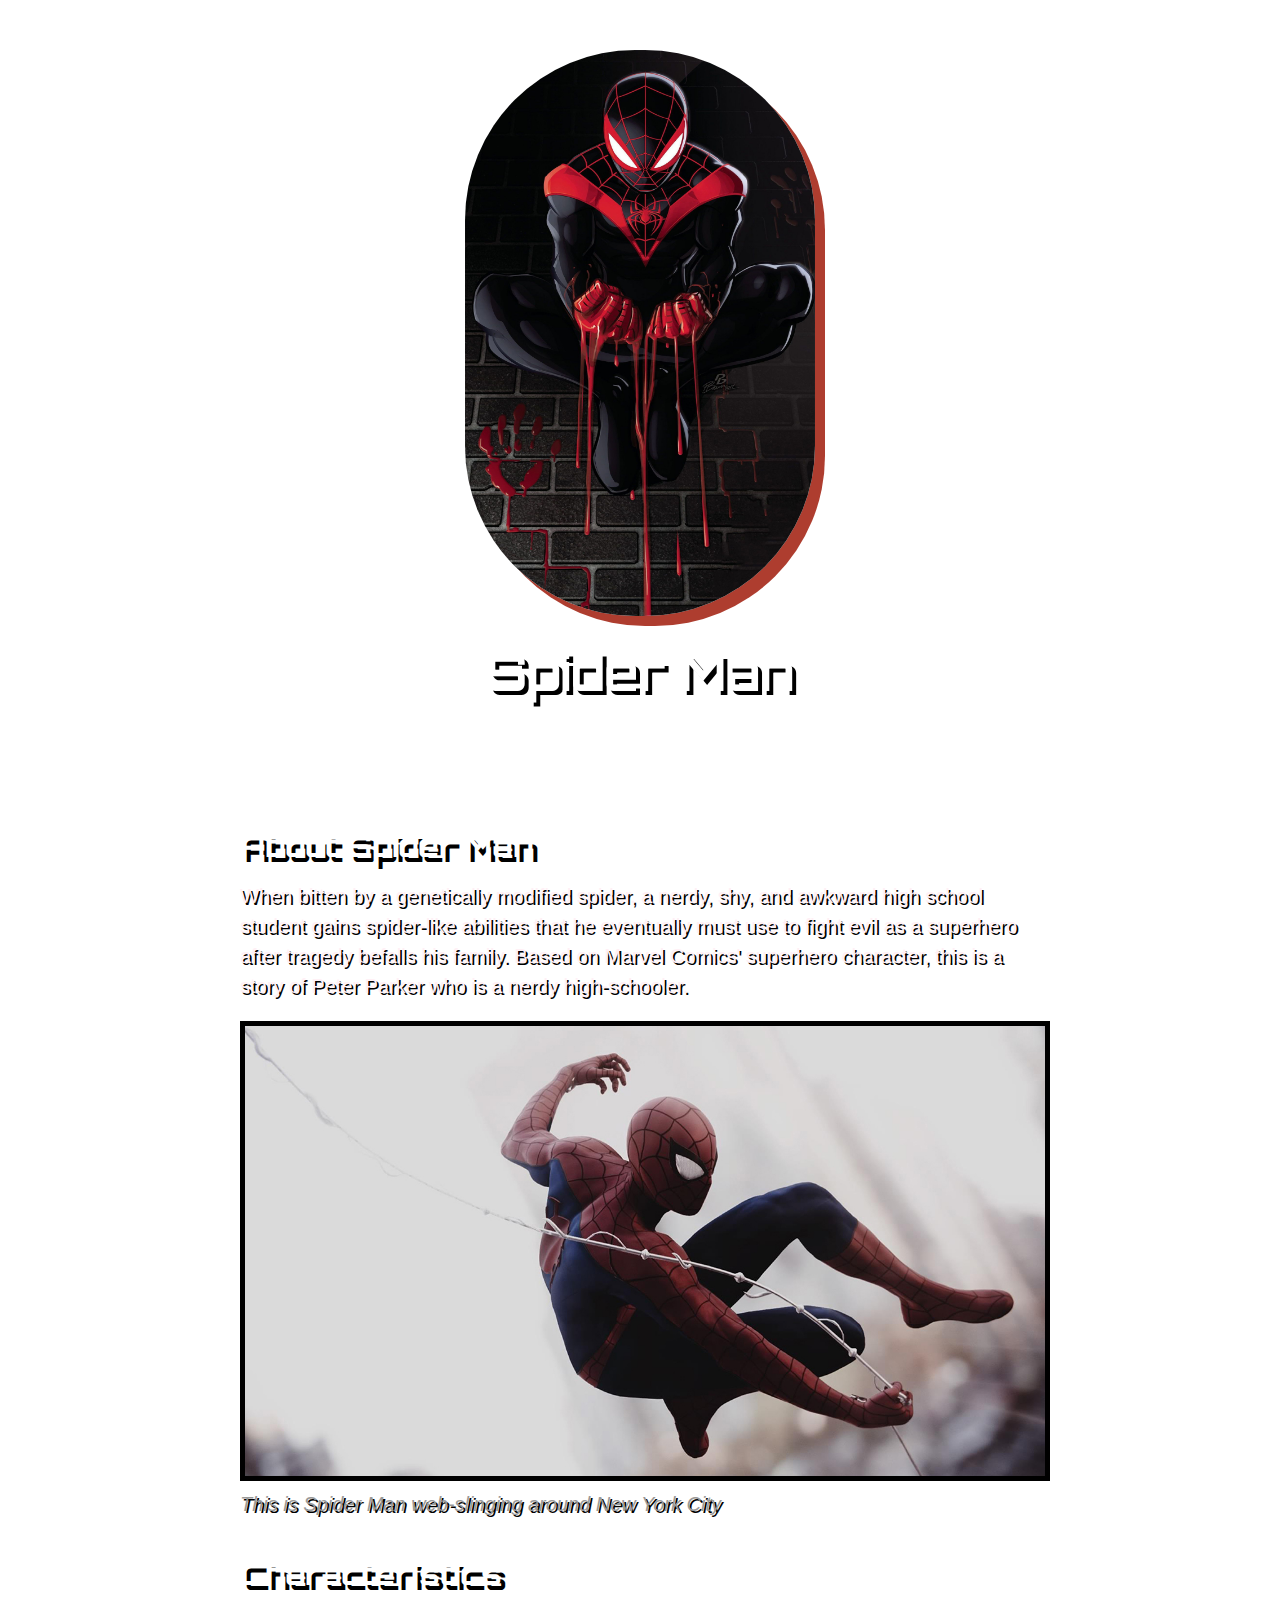
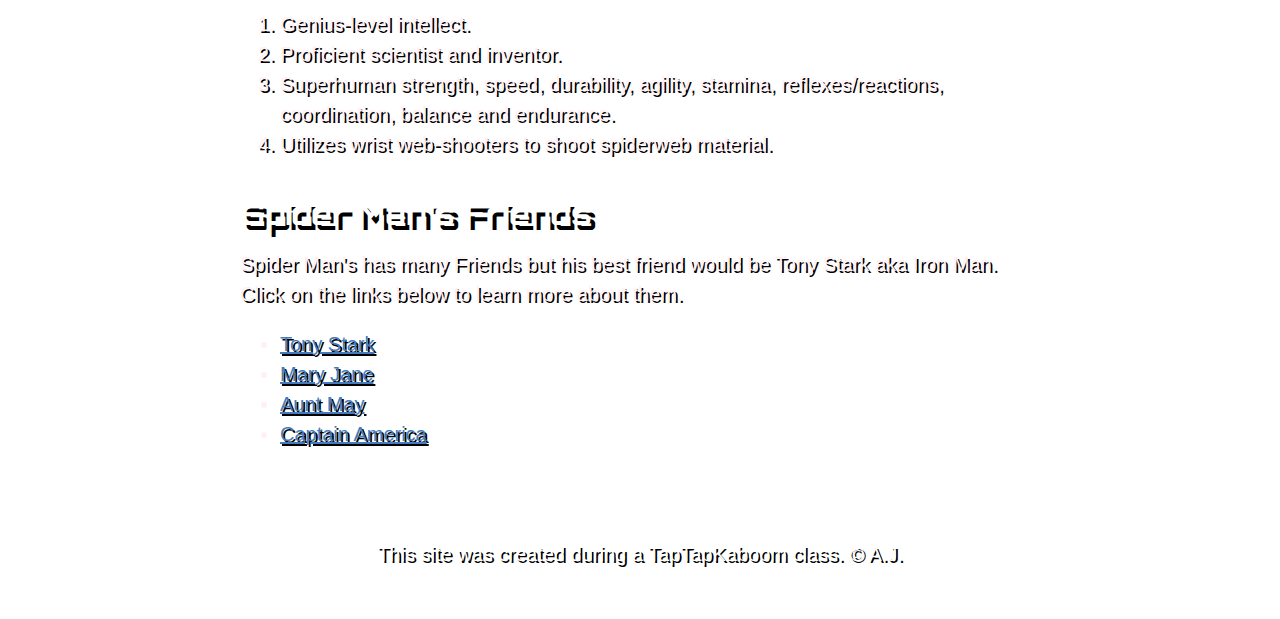
<file: index.html>
<!DOCTYPE html>
<html>
<head>
	<title>Spider Man</title>
	<link rel="icon" href="img/spiderman-profile.jpg">
	<link href="https://fonts.googleapis.com/css?family=Orbitron&display=swap" rel="stylesheet">
	<link rel="stylesheet" type="text/css" href="css/hero.css">
</head>
<body>
	<!-- header element -->
	<header>
		<img src="img/spiderman-profile.jpg">
		<h1>Spider Man</h1>
	</header>

	<!-- main element -->
	<main>
		<h2>About Spider Man</h2>
		<p>When bitten by a genetically modified spider, a nerdy, shy, and awkward high school student gains spider-like abilities that he eventually must use to fight evil as a superhero after tragedy befalls his family. Based on Marvel Comics' superhero character, this is a story of Peter Parker who is a nerdy high-schooler.</p>
		<img src="img/spiderman.jpg">
		<p class="caption">This is Spider Man web-slinging around New York City</p>

		<!-- Characteristics -->
		<h2>Characteristics</h2>
		<ol>
			<!-- Friends -->
			<li>Genius-level intellect.</li>
			<li>Proficient scientist and inventor.</li>
			<li>Superhuman strength, speed, durability, agility, stamina, reflexes/reactions, coordination, balance and endurance.</li>
			<li>Utilizes wrist web-shooters to shoot spiderweb material.</li>
		</ol>
		<h2>Spider Man's Friends</h2>
		<p>Spider Man's has many Friends but his best friend would be Tony Stark aka Iron Man. Click on the links below to learn more about
		them.</p>
		<ul>

			<li><a target="_blank" href="https://marvelcinematicuniverse.fandom.com/wiki/Iron_Man">
			Tony Stark</a></li>
			<li><a target="_blank" href="https://comicvine.gamespot.com/mary-jane/4005-13380/">
			Mary Jane</a></li>
			<li><a target="_blank" href="https://comicvine.gamespot.com/aunt-may/4005-1780/">
			Aunt May</a></li>
			<li><a target="_blank" href="https://marvelcinematicuniverse.fandom.com/wiki/Captain_America">
			Captain America</a></li>
		</ul>
	</main>

	<!-- Footer element -->
	<footer>
		<p>This site was created during a TapTapKaboom class.
		&copy; A.J.</p>
	</footer>
</body>
</html>
</file>
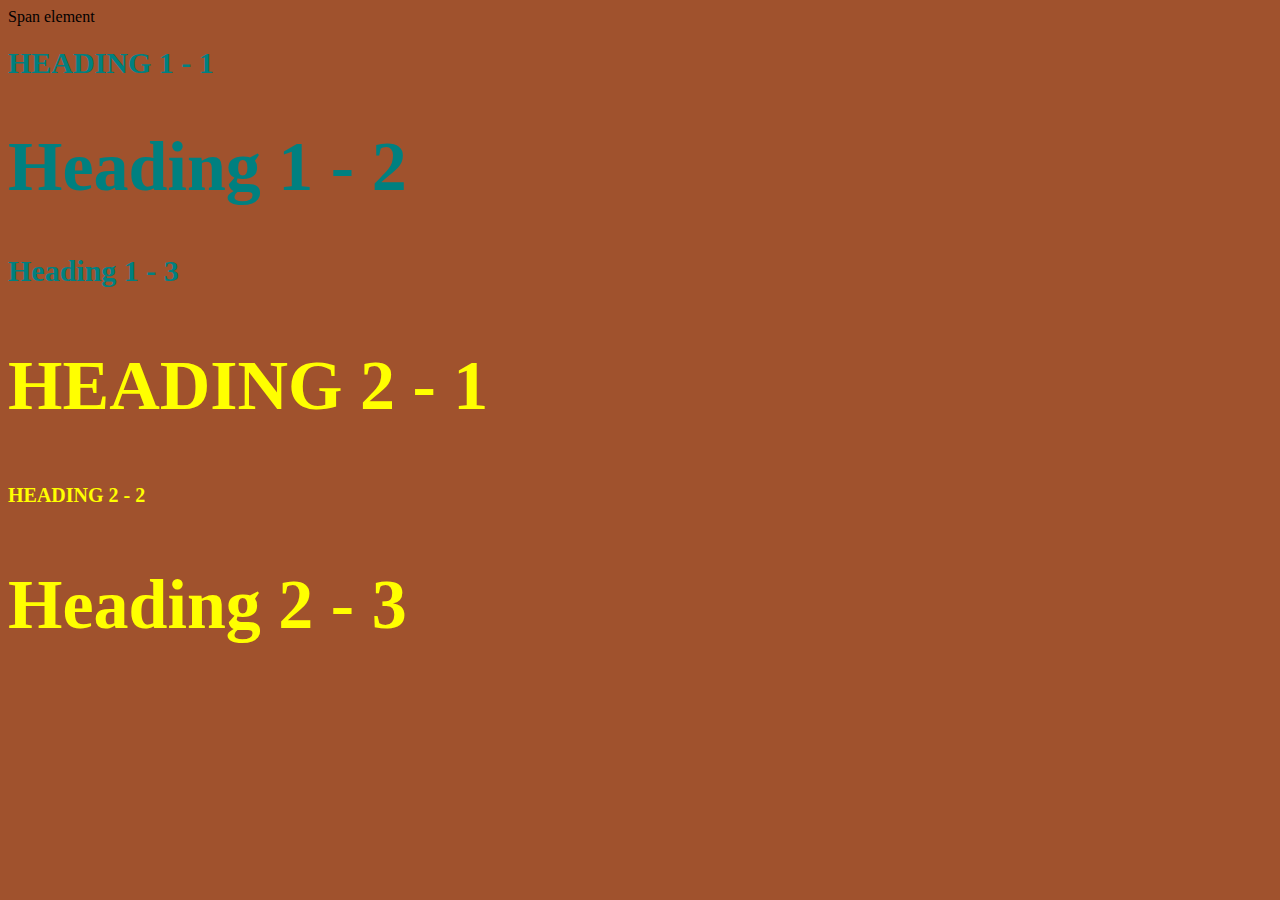
<file: style-test.html>
<!DOCTYPE html>
<html>
<head>
	<title>Style test</title>
	<link rel="stylesheet" type="text/css" href="css/test.css">
</head>
<body>
	<span>Span element</span>
	<h1 class="uppercase"><span>Heading 1</span> - 1</h1>
	<h1 class="big">Heading 1 - 2</h1>
	<h1>Heading 1 - 3</h1>
	<h2 class="big uppercase">Heading 2 - 1</h2>
	<h2 class="uppercase">Heading 2 - 2</h2>
	<h2 class="big">Heading 2 - 3</h2>
	
</body>
</html>
</file>
<file: css/hero.css>
body{
	margin: auto;
	font-family: Helvetica, Arial, sans-serif;
	font-size: 20px;
	line-height: 30px;
	background-image: url(https://images.hdqwalls.com/download/spiderman-mask-minimalism-8k-m4-7680x4320.jpg);
	background-repeat: no-repeat;
	background-position: center;
	background-size: cover;
	color: lavenderblush;
	    text-shadow: 2px 2px black;
}

header{
	
	text-align: center;
	padding-top: 50px;
	padding-bottom: 50px;
	
}

h1,h2{
	font-family: 'Orbitron', sans-serif;

/* header styles */
/* all of the header, footer, and paragraph information */

}


header h1{
	color: white;
	font-size: 50px;
	text-shadow: 4px 4px black;
	
}

header img{
	border-radius: 170px;
    width: 350px;
    box-shadow: 10px 10px #ae3d2f;
}

main{
	max-width: 800px;
	margin: 0 auto;
	padding: 20px;

}

main img{
	max-width: 100%;
	border: 5px solid black;
}

h2{
	font-size: 30px;
	color: white;
	margin: 40px 0 10px;
	text-shadow: 5px 5px black;
}

a{
	color: #447BBE;

}
a:hover{
	color: white;
	background-color: #DF1F2D;
}

footer{
	background-image: url(https://get.clt.re/wp-content/uploads/2014/12/footer-background-01-noise.png);
	background-repeat: no-repeat;
	background-position: center;
	background-size: cover;
	text-align: center;
	color: white;
	padding: 50px;
}

footer p{
	margin: 0;
}


footer a{
	color: white;
}

footer a:hover{
	opacity: .5;
	background-color: transparent;
}

p.caption{
	color: #999999;
	font-style: italic;
	margin: 0;
	text-shadow: 2px 2px black;
}
</file>
<file: css/test.css>
body{
	background-color: sienna;
}
h1{
			font-size: 30px;
			color: teal;
		}
	h2{
		color: blue;
		font-size: 20px;
	}

	h2{
		color: yellow;
	}

	.big{
		font-size: 70px;
	}
	.uppercase{
		 text-transform: uppercase;
	}
</file>
